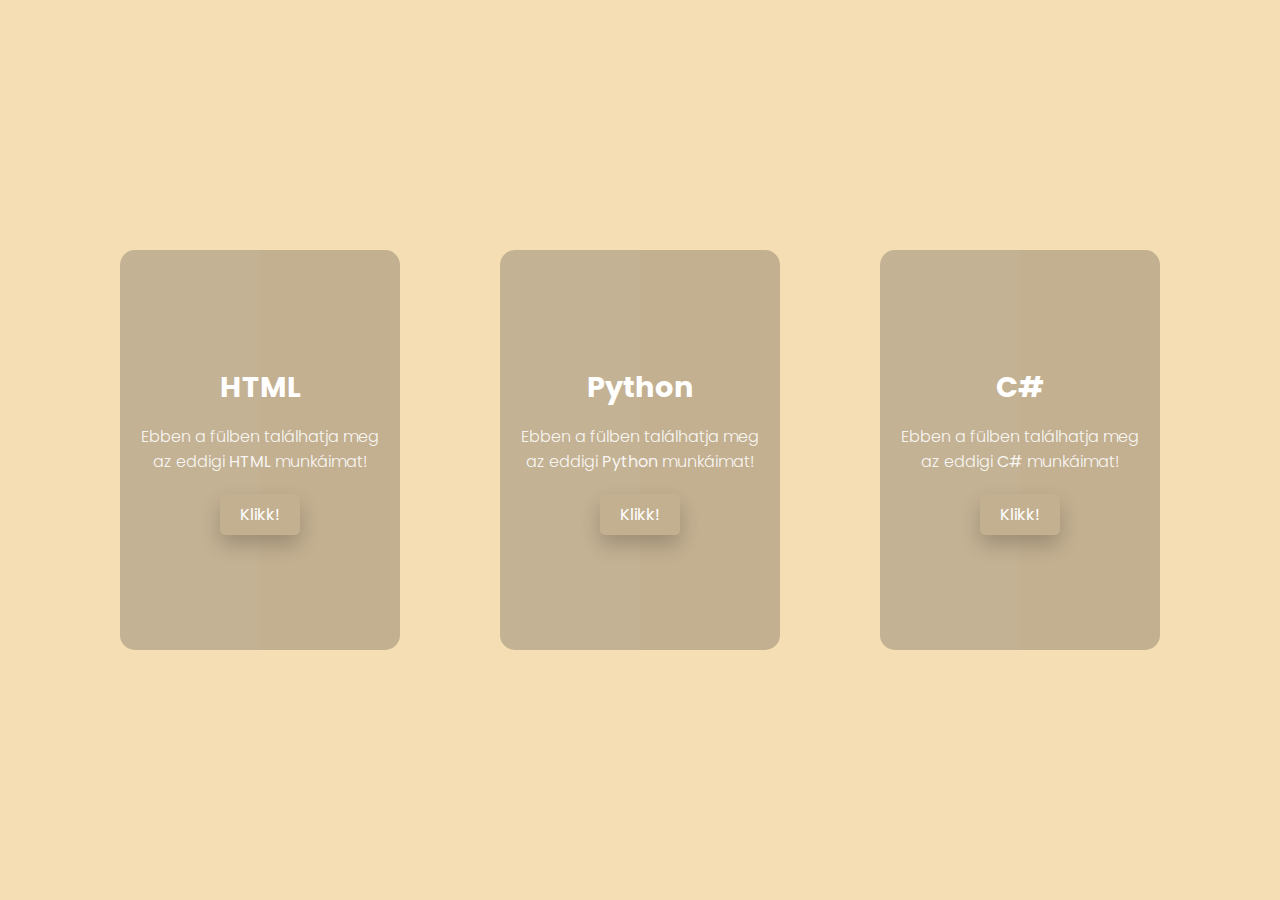
<file: index.html>
<!DOCTYPE html>
<html lang="hu">
<head>
    <meta charset="UTF-8">
    <meta http-equiv="X-UA-Compatible" content="IE=edge">
    <meta name="viewport" content="width=device-width, initial-scale=1.0">
    <title>Kártyák</title>
    <link rel="stylesheet" href="still.css">
</head>
<body>

    <div class="container">
        <div class="card">
          <div class="box">
            <div class="content">
              <h2></h2>
              <h3>HTML</h3>
              <p>Ebben a fülben találhatja meg az eddigi <strong>HTML</strong> munkáimat!</p>
              <a href="html.html">Klikk!</a>
            </div>
          </div>
        </div>
      
        <div class="card">
          <div class="box">
            <div class="content">
              <h2></h2>
              <h3>Python</h3>
              <p>Ebben a fülben találhatja meg az eddigi <strong>Python</strong> munkáimat!</p>
              <a href="python.html">Klikk!</a>
            </div>
          </div>
        </div>
      
        <div class="card">
          <div class="box">
            <div class="content">
              <h2></h2>
              <h3>C#</h3>
              <p>Ebben a fülben találhatja meg az eddigi <strong>C#</strong> munkáimat!</p>
              <a href="c.html">Klikk!</a>
            </div>
          </div>
        </div>
      </div>
      

    
    </div>

</body>
</html>
</file>
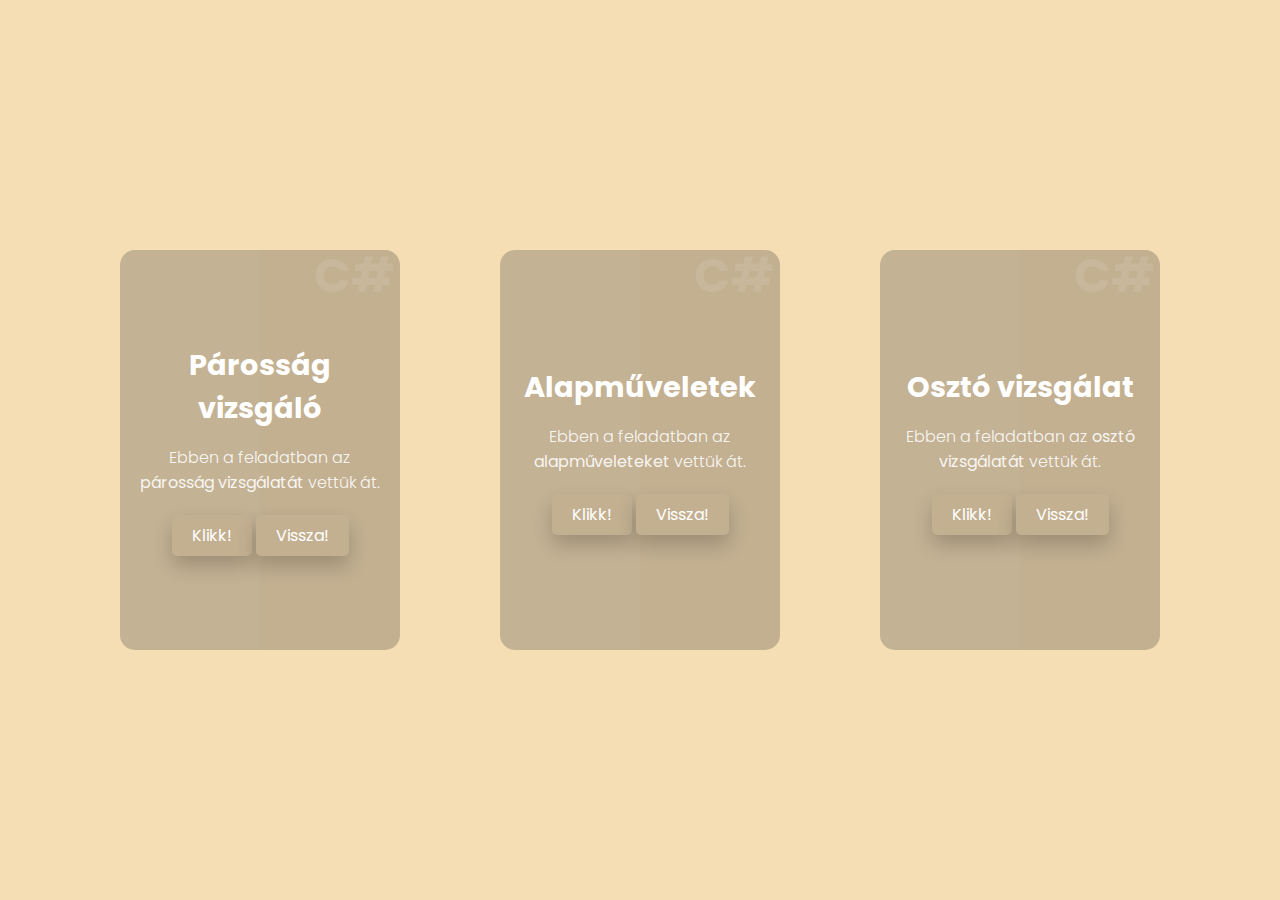
<file: c.html>
<!DOCTYPE html>
<html lang="hu">
<head>
    <meta charset="UTF-8">
    <meta http-equiv="X-UA-Compatible" content="IE=edge">
    <meta name="viewport" content="width=device-width, initial-scale=1.0">
    <title>C#</title>
    <link rel="stylesheet" href="still.css">
</head>
<body>

    <div class="container">
        <div class="card">
          <div class="box">
            <div class="content">
              <h2>C#</h2>
              <h3>Párosság vizsgáló</h3>
              <p>Ebben a feladatban az <strong>párosság vizsgálatát</strong> vettük át.</p>
              <a href="c1.png" target="_blank">Klikk!</a>
              <a href="index.html">Vissza!</a>
            </div>
          </div>
        </div>
      
        <div class="card">
          <div class="box">
            <div class="content">
              <h2>C#</h2>
              <h3>Alapműveletek</h3>
              <p>Ebben a feladatban az <strong>alapműveleteket</strong> vettük át.</p>
              <a href="c2.png" target="_blank">Klikk!</a>
              <a href="index.html">Vissza!</a>
            </div>
          </div>
        </div>
      
        <div class="card">
          <div class="box">
            <div class="content">
              <h2>C#</h2>
              <h3>Osztó vizsgálat</h3>
              <p>Ebben a feladatban az <strong>osztó vizsgálatát</strong> vettük át.</p>
              <a href="c3.png" target="_blank">Klikk!</a>
              <a href="index.html">Vissza!</a>
            </div>
          </div>
        </div>
      </div>

    
    </div>

</body>
</html>
</file>
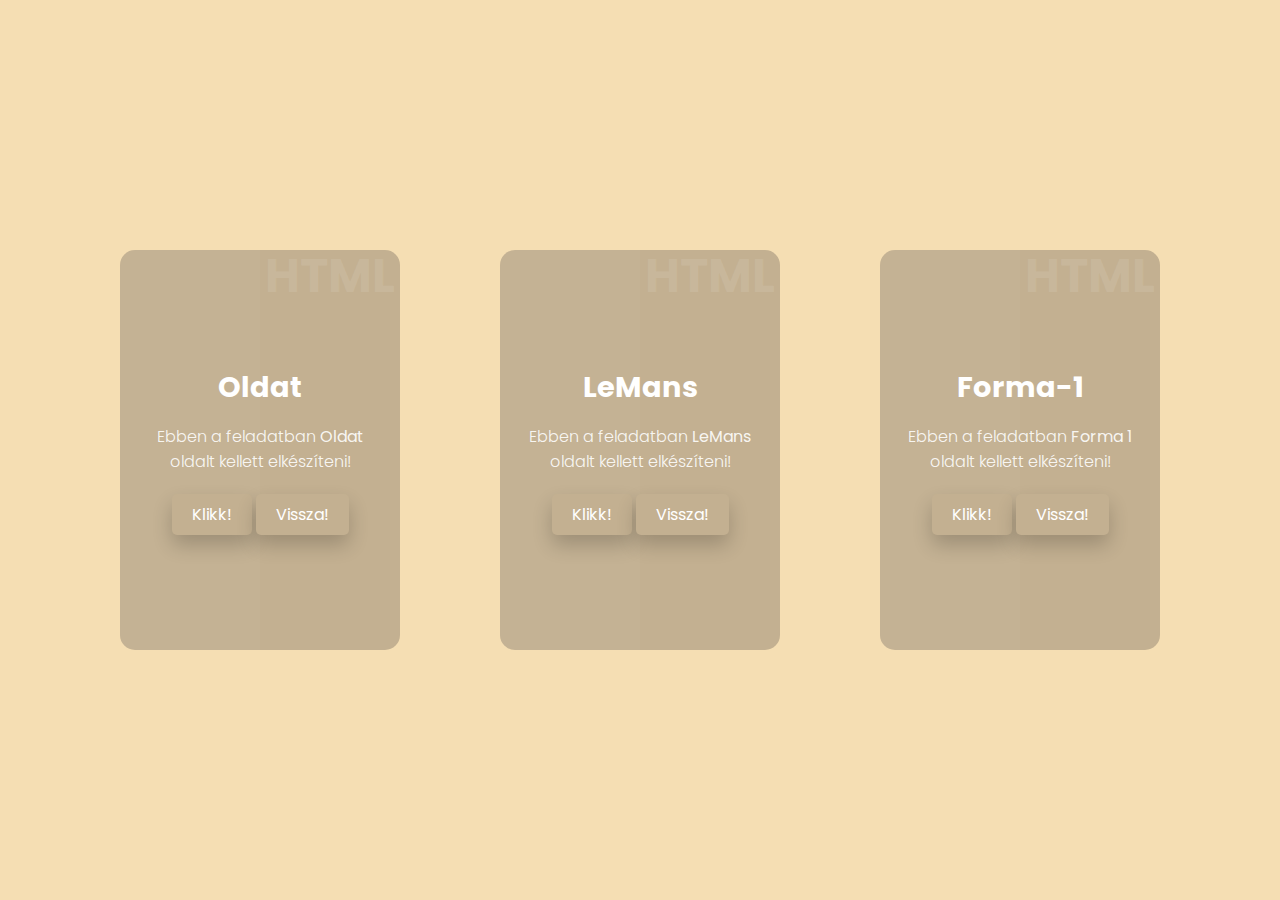
<file: html.html>
<!DOCTYPE html>
<html lang="hu">
<head>
    <meta charset="UTF-8">
    <meta http-equiv="X-UA-Compatible" content="IE=edge">
    <meta name="viewport" content="width=device-width, initial-scale=1.0">
    <title>HTML</title>
    <link rel="stylesheet" href="still.css">
</head>
<body>

    <div class="container">
        <div class="card">
          <div class="box">
            <div class="content">
              <h2>HTML</h2>
              <h3>Oldat</h3>
              <p>Ebben a feladatban <strong>Oldat</strong> oldalt kellett elkészíteni!</p>
              <a href="index2.html" target="_blank">Klikk!</a>
              <a href="index.html">Vissza!</a>
            </div>
          </div>
        </div>
      
        <div class="card">
          <div class="box">
            <div class="content">
              <h2>HTML</h2>
              <h3>LeMans</h3>
              <p>Ebben a feladatban <strong>LeMans</strong> oldalt kellett elkészíteni!</p>
              <a href="index4.html" target="_blank">Klikk!</a>
              <a href="index.html">Vissza!</a>
            </div>
          </div>
        </div>
      
        <div class="card">
          <div class="box">
            <div class="content">
              <h2>HTML</h2>
              <h3>Forma-1</h3>
              <p>Ebben a feladatban <strong>Forma 1</strong> oldalt kellett elkészíteni!</p>
              <a href="index3.html" target="_blank">Klikk!</a>
              <a href="index.html">Vissza!</a>
            </div>
          </div>
        </div>
      </div>

    
    </div>

</body>
</html>
</file>
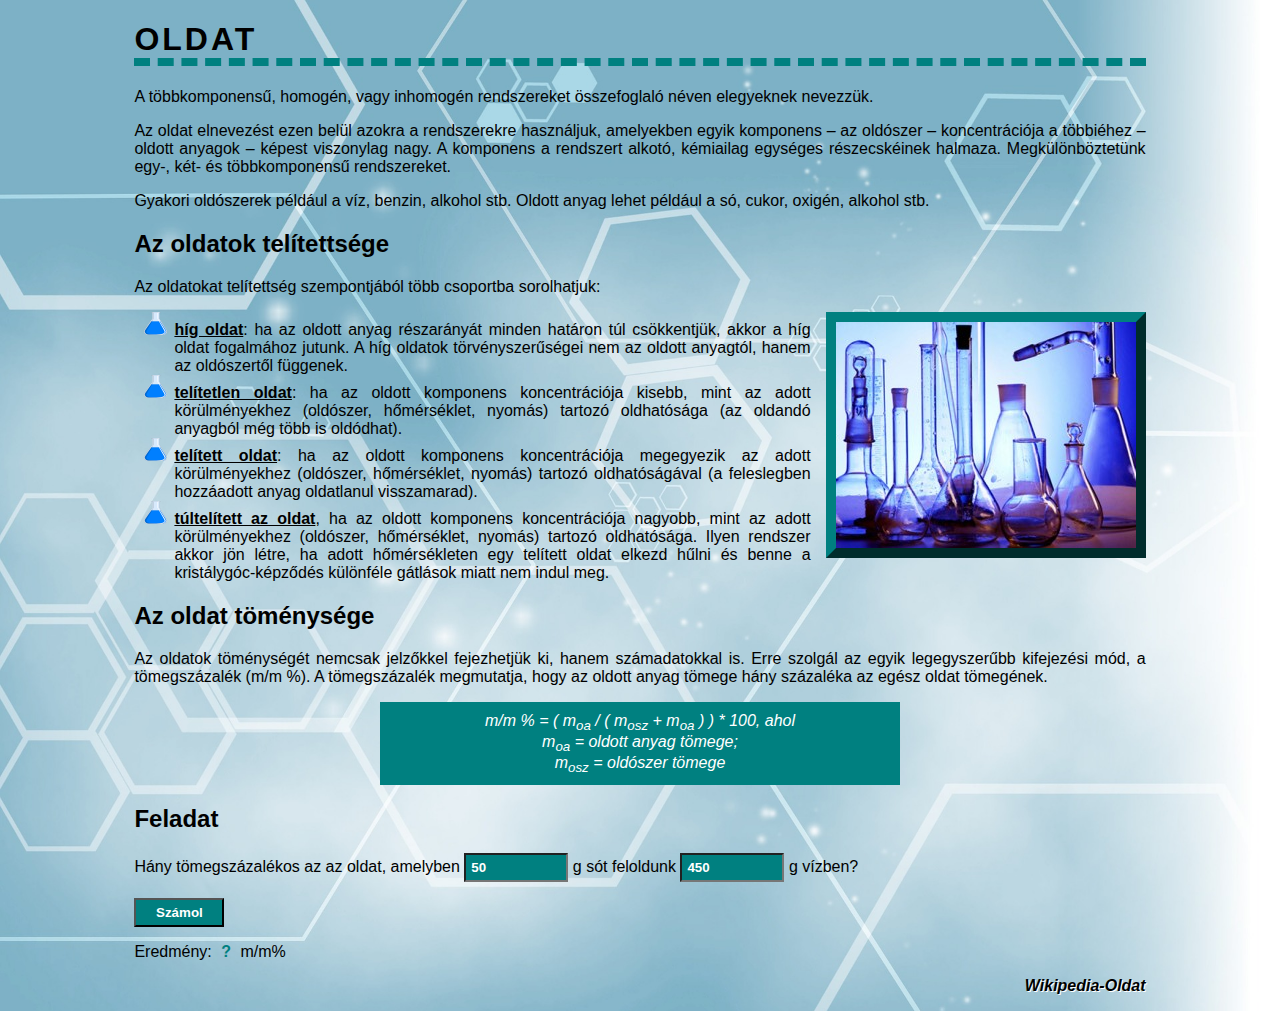
<file: index2.html>
<!doctype html>
<html lang="HU">

<head>
	<meta charset="utf-8" />
	<title>Oldat</title>
    <link rel="stylesheet" type="text/css" href="oldat.css">
    <script>
    
    function szamol()
        {
            var moa=document.getElementById("so").value;
            var mosz=document.getElementById("viz").value;
            var so=parseFloat(moa);
            var viz=parseFloat(mosz);            
            var mm=(so/(so+viz))*100;
            document.getElementById("megoldas").innerHTML=mm;
        }
    </script>
</head>

<body>
	<div id="tartalom">
		<h1>Oldat</h1>
		<p>A többkomponensű, homogén, vagy inhomogén rendszereket összefoglaló néven elegyeknek nevezzük.</p>
		<p>Az oldat elnevezést ezen belül azokra a rendszerekre használjuk, amelyekben egyik komponens – az oldószer – koncentrációja a többiéhez – oldott anyagok – képest viszonylag nagy. A komponens a rendszert alkotó, kémiailag egységes részecskéinek halmaza. Megkülönböztetünk egy-, két- és többkomponensű rendszereket.</p>
		<p>Gyakori oldószerek például a víz, benzin, alkohol stb. Oldott anyag lehet például a só, cukor, oxigén, alkohol stb.</p>


		<h2>Az oldatok telítettsége</h2>
        
		<p>Az oldatokat telítettség szempontjából több csoportba sorolhatjuk:</p>
        <img src="oldat.jpg" id="kep" alt="Kémcsövek, lombikok" title="Kémcsövek, lombikok">
        <ul>
		<li><span class="oldat">híg oldat</span>: ha az oldott anyag részarányát minden határon túl csökkentjük, akkor a híg oldat fogalmához jutunk. A híg oldatok törvényszerűségei nem az oldott anyagtól, hanem az oldószertől függenek.</li>
		<li><span class="oldat">telítetlen oldat</span>: ha az oldott komponens koncentrációja kisebb, mint az adott körülményekhez (oldószer, hőmérséklet, nyomás) tartozó oldhatósága (az oldandó anyagból még több is oldódhat).</li>
		<li><span class="oldat">telített oldat</span>: ha az oldott komponens koncentrációja megegyezik az adott körülményekhez	(oldószer, hőmérséklet, nyomás) tartozó oldhatóságával (a feleslegben hozzáadott anyag oldatlanul visszamarad).</li>
		<li><span class="oldat">túltelített az oldat</span>, ha az oldott komponens koncentrációja nagyobb, mint az adott körülményekhez (oldószer, hőmérséklet, nyomás) tartozó oldhatósága. Ilyen rendszer akkor jön létre, ha adott hőmérsékleten egy telített oldat elkezd hűlni és benne a kristálygóc-képződés különféle gátlások miatt nem indul meg.</li>
            </ul>


		<h2>Az oldat töménysége</h2>
		<p>Az oldatok töménységét nemcsak jelzőkkel fejezhetjük ki, hanem számadatokkal is. Erre szolgál az egyik legegyszerűbb kifejezési mód, a tömegszázalék (m/m %). A tömegszázalék megmutatja, hogy az oldott anyag tömege hány százaléka az egész oldat tömegének.</p>
		<p id="keplet">m/m % = ( m<sub>oa</sub> / ( m<sub>osz</sub> + m<sub>oa</sub> ) ) * 100, ahol <br>m<sub>oa</sub> = oldott anyag tömege; <br>m<sub>osz</sub> = oldószer tömege</p>


		<h2>Feladat</h2>
		<p>Hány tömegszázalékos az az oldat, amelyben <input type="number" id="so" min="0" value="50"> g sót feloldunk <input type="number" id="viz" min="0" value="450"> g vízben?</p>
        <p><input type="button" value="Számol" onclick="szamol();"></p>
		<p>Eredmény: <span id="megoldas">?</span> m/m%</p>


		<p id="forras"><a href="https://hu.wikipedia.org/wiki/Oldat" target="_blank">Wikipedia-Oldat</a></p>
	</div>
</body>

</html>
</file>
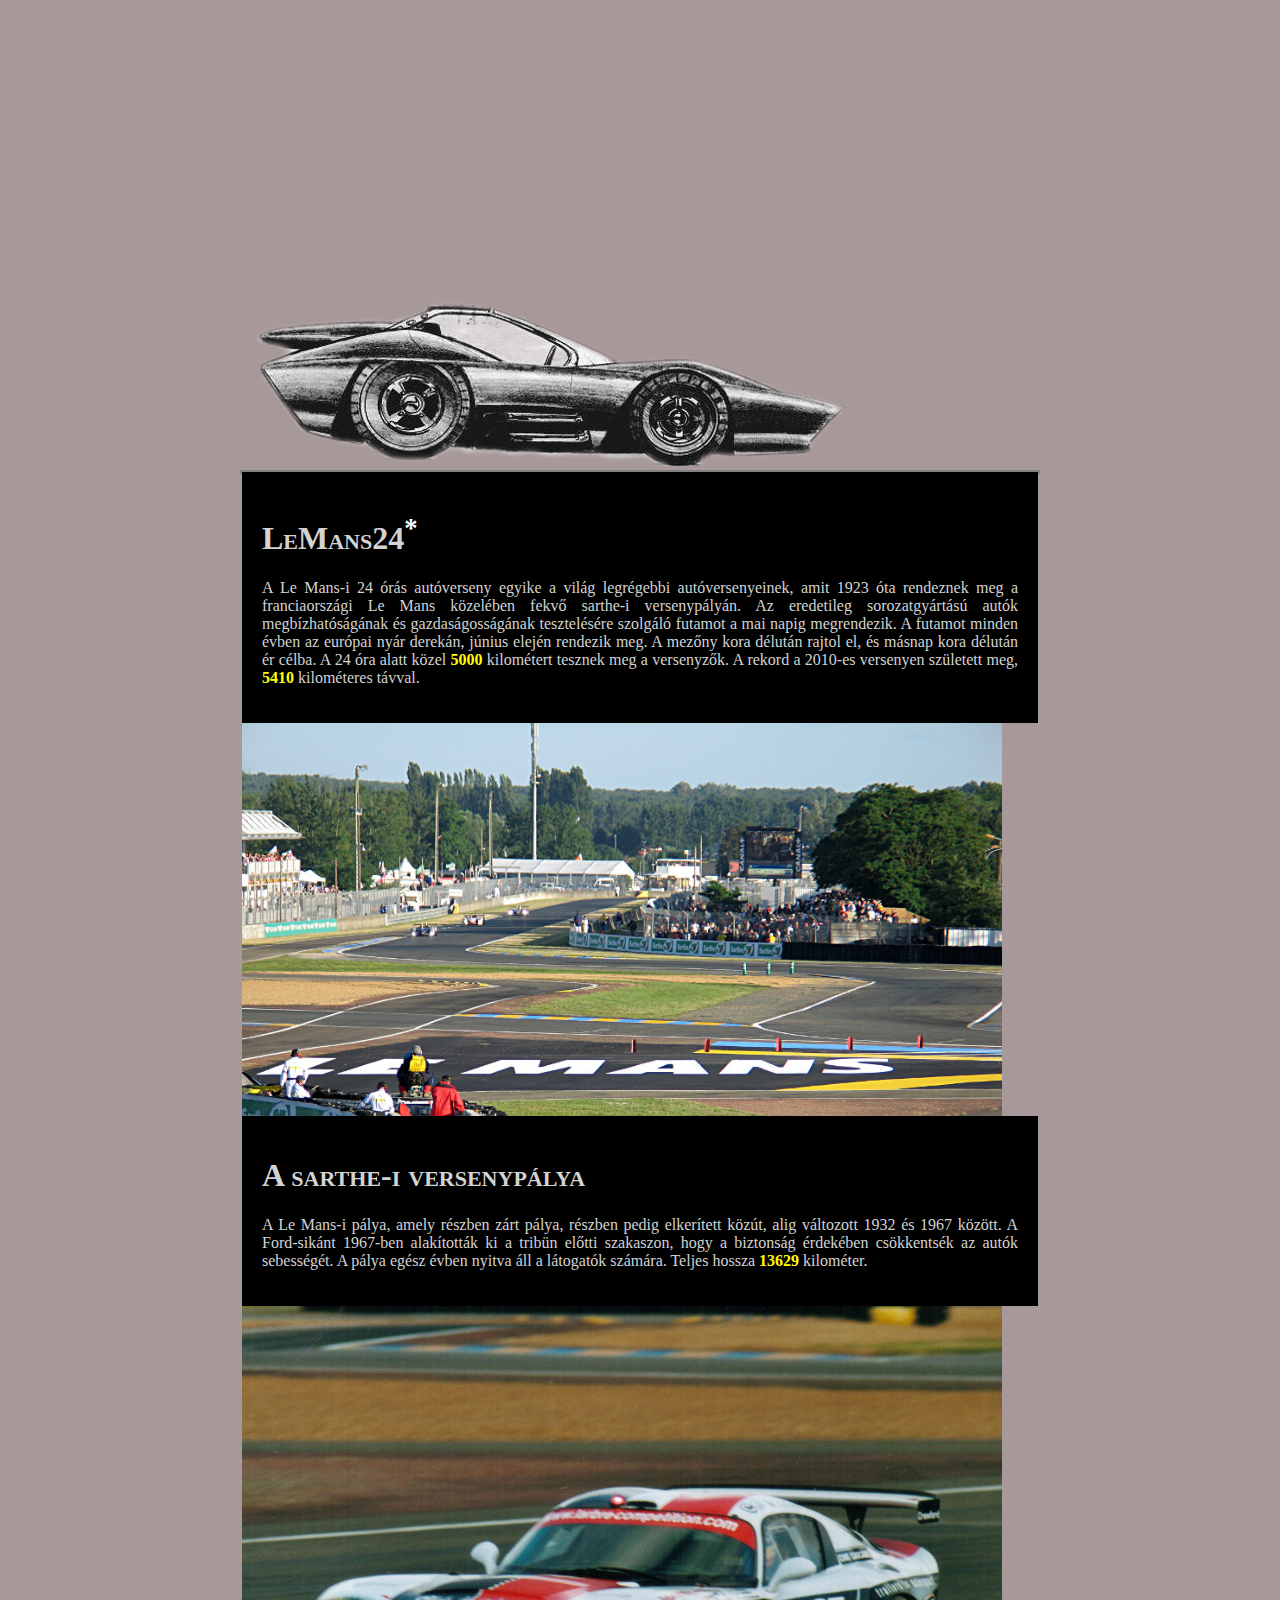
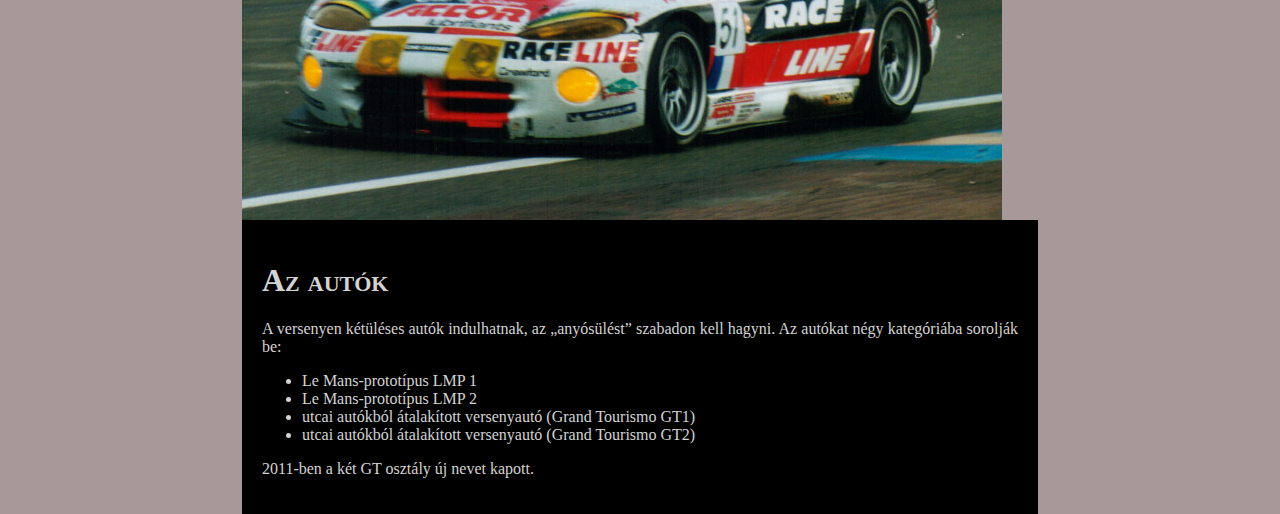
<file: index4.html>
<!DOCTYPE html>
<html lang="hu">
<head>
    <meta name="viewport" content="width=device-width,initial-scale=1.0" charset="UTF-8">
    <meta charset="utf-8">
	<title>LeMans24</title>
    <link rel="stylesheet" type="text/css" href="default.css">
    <link rel="stylesheet" type="text/css" href="style.css">
</head>
<body>
    <div id="content">
        <img src="car.png" alt="car.png" title="car.png">
        <div class="container">
            <div class="lap">
            <h1>LeMans24<a href="https://hu.wikipedia.org/wiki/Le_Mans-i_24_%C3%B3r%C3%A1s_aut%C3%B3verseny" target="_blank"><sup>*</sup></a></h1>

<p>A Le Mans-i 24 órás autóverseny egyike a világ legrégebbi autóversenyeinek, 
amit 1923 óta rendeznek meg a franciaországi Le Mans közelében fekvő sarthe-i versenypályán.
Az eredetileg sorozatgyártású autók megbízhatóságának és gazdaságosságának tesztelésére szolgáló futamot
a mai napig megrendezik. A futamot minden évben az európai nyár derekán, június elején rendezik meg.
A mezőny kora délután rajtol el, és másnap kora délután ér célba.
    A 24 óra alatt közel <span class="felkover">5000</span> kilométert tesznek meg a versenyzők.
    A rekord a 2010-es versenyen született meg, <span class="felkover">5410</span> kilométeres távval.</p>

                

                              
            </div>
            <img src="la_sarthe.jpg" alt="La Sarthe" title="La Sarthe">
            
            <div class="lap">
            <h1>A sarthe-i versenypálya</h1>
<p>A Le Mans-i pálya, amely részben zárt pálya, részben pedig elkerített közút,
alig változott 1932 és 1967 között. A Ford-sikánt 1967-ben alakították ki a
tribün előtti szakaszon, hogy a biztonság érdekében csökkentsék az autók sebességét.
    A pálya egész évben nyitva áll a látogatók számára. Teljes hossza <span class="felkover">13629</span> kilométer.</p>
            </div>
            <img src="chrysler.jpg" alt="Chrysler Viper" title="Chrysler Viper">
            <div class="lap">
            <h1>Az autók</h1>
<p>A versenyen kétüléses autók indulhatnak, az „anyósülést” szabadon kell hagyni.
    Az autókat négy kategóriába sorolják be: </p>
<ul>
    <li>Le Mans-prototípus LMP 1</li>
    <li>Le Mans-prototípus LMP 2</li>
    <li>utcai autókból átalakított versenyautó (Grand Tourismo GT1)</li>
    <li>utcai autókból átalakított versenyautó (Grand Tourismo GT2)</li>
 </ul>
<p>2011-ben a két GT osztály új nevet kapott.</p>


            </div>
        </div>
    </div>
</body>
</html>
</file>
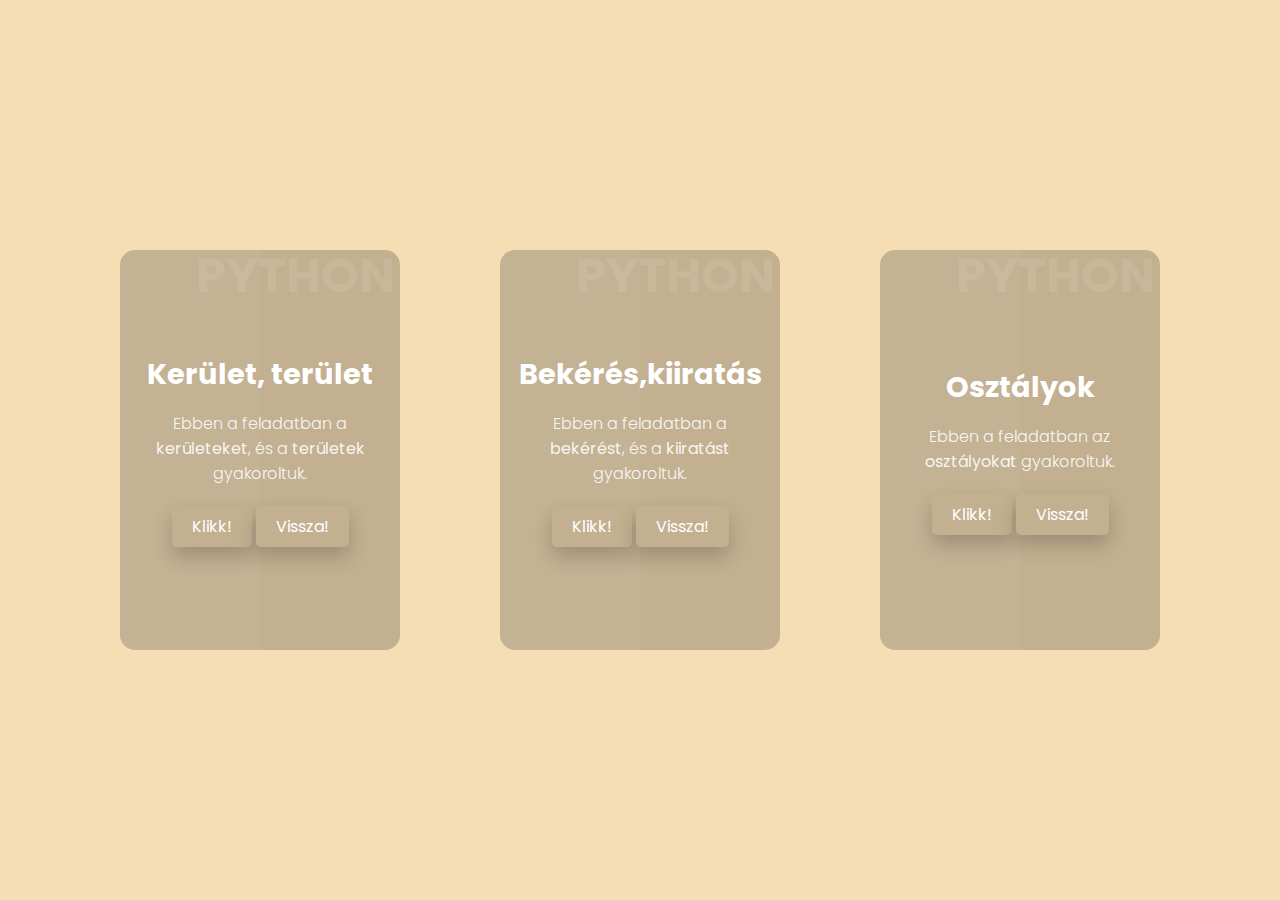
<file: python.html>
<!DOCTYPE html>
<html lang="hu">
<head>
    <meta charset="UTF-8">
    <meta http-equiv="X-UA-Compatible" content="IE=edge">
    <meta name="viewport" content="width=device-width, initial-scale=1.0">
    <title>PYTHON</title>
    <link rel="stylesheet" href="still.css">
</head>
<body>

    <div class="container">
        <div class="card">
          <div class="box">
            <div class="content">
              <h2>PYTHON</h2>
              <h3>Kerület, terület</h3>
              <p>Ebben a feladatban a <strong>kerületeket</strong>, és a <strong>területek</strong> gyakoroltuk.</p>
              <a href="python1.png" target="_blank">Klikk!</a>
              <a href="index.html">Vissza!</a>
            </div>
          </div>
        </div>
      
        <div class="card">
          <div class="box">
            <div class="content">
              <h2>PYTHON</h2>
              <h3>Bekérés,kiiratás</h3>
              <p>Ebben a feladatban a <strong>bekérést</strong>, és a <strong>kiiratást</strong> gyakoroltuk.</p>
              <a href="python2.png" target="_blank">Klikk!</a>
              <a href="index.html">Vissza!</a>
            </div>
          </div>
        </div>
      
        <div class="card">
          <div class="box">
            <div class="content">
              <h2>PYTHON</h2>
              <h3>Osztályok</h3>
              <p>Ebben a feladatban az <strong>osztályokat</strong> gyakoroltuk.</p>
              <a href="python3.png" target="_blank">Klikk!</a>
              <a href="index.html">Vissza!</a>
            </div>
          </div>
        </div>
      </div>

    
    </div>

</body>
</html>
</file>
<file: still.css>
@import url("https://fonts.googleapis.com/css2?family=Poppins:wght@300;400;500;700;800&display=swap");
* {
  margin: 0;
  padding: 0;
  box-sizing: border-box;
  font-family: "Poppins", sans-serif;
}

body {
  display: flex;
  justify-content: center;
  align-items: center;
  flex-wrap: wrap;
  min-height: 100vh;
  background: wheat;
}

body .container {
  display: flex;
  justify-content: center;
  align-items: center;
  flex-wrap: wrap;
  max-width: 1200px;
  margin: 40px 0;
}

body .container .card {
  position: relative;
  min-width: 320px;
  height: 440px;
  border-radius: 15px;
  margin: 30px;
  transition: 0.5s;
}

body .container .card:nth-child(1) .box .content a {
  background: #c3b091;
}

body .container .card:nth-child(2) .box .content a {
  background: #c3b091;
}

body .container .card:nth-child(3) .box .content a {
  background: #c3b091;
}


body .container .card .box {
  position: absolute;
  top: 20px;
  left: 20px;
  right: 20px;
  bottom: 20px;
  background: #c3b091;
  border-radius: 15px;
  display: flex;
  justify-content: center;
  align-items: center;
  overflow: hidden;
  transition: 0.5s;
}

body .container .card .box:hover {
  transform: translateY(-50px);
}

body .container .card .box:before {
  content: "";
  position: absolute;
  top: 0;
  left: 0;
  width: 50%;
  height: 100%;
  background: rgba(255, 255, 255, 0.03);
}

body .container .card .box .content {
  padding: 20px;
  text-align: center;
}

body .container .card .box .content h2 {
  position: absolute;
  top: -10px;
  right: 5px;
  font-size: 3rem;
  color: rgba(255, 255, 255, 0.1);
}

body .container .card .box .content h3 {
  font-size: 1.8rem;
  color: #fff;
  z-index: 1;
  transition: 0.5s;
  margin-bottom: 15px;
}

body .container .card .box .content p {
  font-size: 1rem;
  font-weight: 300;
  color: rgba(255, 255, 255, 0.9);
  z-index: 1;
  transition: 0.5s;
}

body .container .card .box .content a {
  position: relative;
  display: inline-block;
  padding: 8px 20px;
  background: black;
  border-radius: 5px;
  text-decoration: none;
  color: white;
  margin-top: 20px;
  box-shadow: 0 10px 20px rgba(0, 0, 0, 0.2);
  transition: 0.5s;
}
body .container .card .box .content a:hover {
  box-shadow: 0 10px 20px rgba(0, 0, 0, 0.6);
  background: #fff;
  color: #000;
}
</file>
<file: oldat.css>
body {
    background-image: url(minta.jpg);
	background-size: cover;
	font-family: sans-serif;    
}
#tartalom {
	width: 80%;
	margin: auto;
}
h1 {
	border-bottom: 8px dashed teal;
}
p,
li {
	text-align: justify;
    list-style-image: url(lombik.png);
}
#kep {
	border: 10px outset teal;
    float: right;
    margin-left: 15px;
}
#keplet {
	width: 500px;
	margin: auto;
	padding: 10px;
	background-color: teal;
	color: white;
	text-align: center;
	font-style: italic;
}
input {
	background-color: teal;
	color: white;
	font-weight: bold;
	font-family: sans-serif;
	padding: 5px;
	width: 90px;
}
#megoldas {
	font-weight: bold;	
    color: teal;
    padding: 5px;
}
#forras {
	font-weight:bold;
    text-align: right;
    font-style: italic;
}
a {
	text-decoration: none;
	color: black;
	text-shadow: 1px 1px 0px white;
}
h1{
    text-transform: uppercase;
    letter-spacing: 3px;
}
.oldat{
    font-weight: bold;
    text-decoration: underline;
}
</file>
<file: default.css>
.container, .lap
{
	background-color:#000;
}

#content
{
	margin-top:150px;
	padding-top:150px;
	overflow-x:scroll;
}

.container
{
	max-width:800px; 
    width: auto;	
	border:2px solid gray;
}

.container img, .lap
{
	float:left;
	max-width:760px;
    width: auto;
}

.lap
{
	padding:20px;
	color:#d3d3d3;
}


a
{
	text-decoration:none;
    color: white;
}
a:hover{
    color: red;
}
</file>
<file: style.css>
body{
    max-width: 800px;   
    width: auto;
    margin: 0 auto;
    background-color: rgb(167,153,153);
}
.felkover{
    font-weight: bold;
    color: yellow;
}
h1{
    font-variant: small-caps;
}
p,li{
    text-align: justify;
}
</file>
